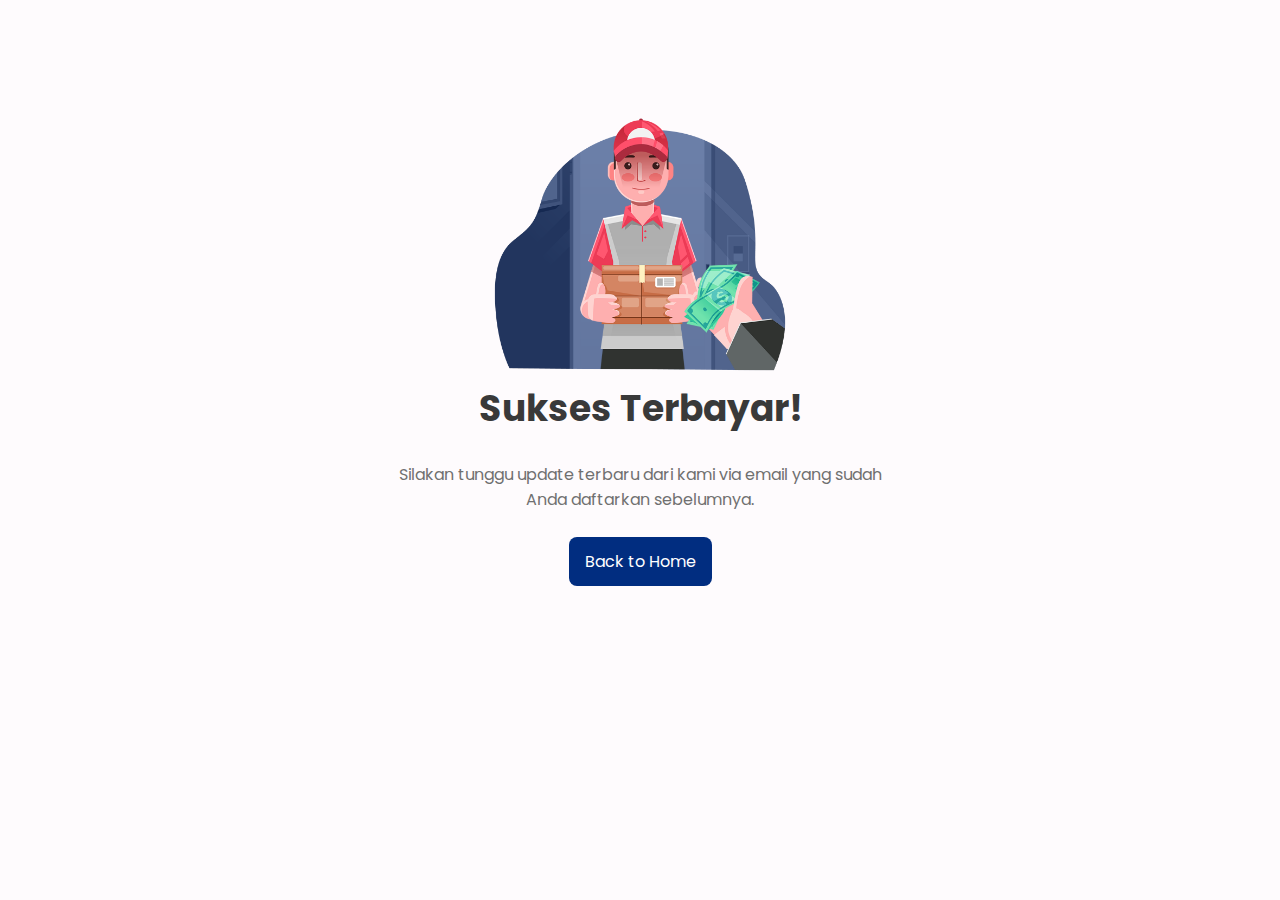
<file: success.html>
<!DOCTYPE html>
<html lang="en">
    <head>
        <meta charset="UTF-8">
        <meta name="viewport" content="width=device-width, initial-scale=1.0">

        <!--========== BOX ICONS ==========-->
        <link href='https://cdn.jsdelivr.net/npm/boxicons@2.0.5/css/boxicons.min.css' rel='stylesheet'>

        <!--========== CSS ==========-->
        <link rel="stylesheet" href="assets/css/styles.css">
        
        <!--========== CSS SLICK ==========-->
        <link rel="stylesheet" type="text/css" href="assets/css/slick.css"/>
        <link rel="stylesheet" type="text/css" href="assets/css/slick-theme.css"/>
        
        <title>Responsive website sneakers</title>
    </head>
    <body onload="myFunction()" style="margin:0;">
        <!--========== PAGE LOADER ==========-->
        <div id="loader"></div>
        
        <!--========== SUCCESS ==========-->
        <div style="display:none;" id="myDiv" class="animate-bottom">
            <img src="assets/img/success-buy.png" alt="" width="320">
            <h2 class="section-title">Sukses Terbayar!</h2>
            <p class="about__description">Silakan tunggu update terbaru dari kami via email yang sudah <br>Anda daftarkan sebelumnya.</p>
                
            <div class="backhome__button">
                <a href="index.html" class="button">Back to Home</a>
            </div>
        </div>

        
        
        <!--========== MAIN JS ==========-->
        <script src="assets/js/main.js"></script>
     
    </body>
</html>
</file>
<file: assets/css/styles.css>
/*===== GOOGLE FONTS =====*/
@import url("https://fonts.googleapis.com/css2?family=Poppins:wght@400;500;600&display=swap");

/*===== VARIABLES CSS =====*/
:root {
  --header-height: 3rem;

  /*========== Colors ==========*/
  --first-color: #012d80;
  --first-color-alt: #021a47;
  --title-color: #393939;
  --text-color: #707070;
  --text-color-light: #A6A6A6;
  --body-color: #fefbfd;
  --container-color: #FFFFFF;

  /*========== Font and typography ==========*/
  --body-font: 'Poppins', sans-serif;
  --biggest-font-size: 2.25rem;
  --h1-font-size: 1.5rem;
  --h2-font-size: 1.25rem;
  --h3-font-size: 1rem;
  --normal-font-size: .938rem;
  --small-font-size: .813rem;
  --smaller-font-size: .75rem;
  --smallest-font-size: .57rem;

  /*========== Font weight ==========*/
  --font-medium: 500;
  --font-semi-bold: 600;

  /*========== Margenes ==========*/
  --mb-1: .5rem;
  --mb-2: 1rem;
  --mb-3: 1.5rem;
  --mb-4: 2rem;
  --mb-5: 2.5rem;
  --mb-6: 3rem;

  /*========== z index ==========*/
  --z-tooltip: 10;
  --z-fixed: 100;
}

@media screen and (min-width: 768px){
  :root{
    --biggest-font-size: 4rem;
    --h1-font-size: 2.25rem;
    --h2-font-size: 1.5rem;
    --h3-font-size: 1.25rem;
    --normal-font-size: 1rem;
    --small-font-size: .875rem;
    --smaller-font-size: .813rem;
  }
}

/*========== BASE ==========*/
*,::before,::after{
  box-sizing: border-box;
}

html{
  scroll-behavior: smooth;
}

/*========== Variables Dark theme ==========*/
body.dark-theme{
  --title-color: #F1F3F2;
  --text-color: #C7D1CC;
  --body-color: #0f0e20;
  --container-color: #21233b;
}

/*========== Button Dark/Light ==========*/
.change-theme{
  position: absolute;
  right: 1.5rem;
  top: 2.2rem;
  display: flex;
  color: var(--text-color);
  font-size: 1.6rem;
  cursor: pointer;
}

body{
  margin: var(--header-height) 0 0 0;
  font-family: var(--body-font);
  font-size: var(--normal-font-size);
  background-color: var(--body-color);
  color: var(--text-color);
  line-height: 1.6;
}

h1,h2,h3,p,ul{
  margin: 0;
}

ul{
  padding: 0;
  list-style: none;
}

a{
  text-decoration: none;
}

img{
  max-width: 100%;
  height: auto;
}


/*========== CLASS CSS ==========*/
.section{
  padding: 4rem 0 2rem;
}

.section-title, .section-subtitle{
  text-align: center;
}

.section-title{
  font-size: var(--h1-font-size);
  color: var(--title-color);
  margin-bottom: var(--mb-3);
}

.section-subtitle{
  display: block;
  color: var(--first-color);
  font-weight: var(--font-medium);
  margin-bottom: var(--mb-1);
}

/*========== LAYOUT ==========*/
.bd-container{
  max-width: 960px;
  width: calc(100% - 2rem);
  margin-left: var(--mb-2);
  margin-right: var(--mb-2);
}

.bd-container-small{
  max-width: 960px;
  width: calc(100% - 2rem);
  margin-left: var(--mb-2);
  margin-right: var(--mb-2);
}

.bd-grid{
  display: grid;
  gap: 1.5rem;
}


.l-header{
  width: 100%;
  position: fixed;
  top: 0;
  left: 0;
  z-index: var(--z-fixed);
  background-color: var(--body-color);
}

/*========== NAV ==========*/
.nav{
  max-width: 1024px;
  height: var(--header-height);
  display: flex;
  justify-content: space-between;
  align-items: center;
}

@media screen and (max-width: 768px){
  .nav__menu{
    position: fixed;
    top: -100%;
    left: 0;
    width: 100%;
    padding: 1.5rem 0 1rem;
    text-align: center;
    background-color: var(--body-color);
    transition: .4s;
    box-shadow: 0 4px 4px rgba(0,0,0,.1);
    border-radius: 0 0 1rem 1rem;
    z-index: var(--z-fixed);
  }
}

.nav__item{
  margin-bottom: var(--mb-2);
}

.nav__link, .nav__logo, .nav__toggle, .nav__icon, .nav__icon{
  color: var(--text-color);
  font-weight: var(--font-medium);
}

.nav__logo:hover{
  color: var(--first-color);
}

.nav__link{
  transition: .3s;
}

.nav__link:hover{
  color: var(--first-color);
}

.nav__toggle, .nav__icon{
  font-size: 1.3rem;
  cursor: pointer;
}

.nav__icon{
  font-size: 1.3rem;
  cursor: pointer;
}

/* Show menu */
.show-menu{
  top: var(--header-height);
}

/* Active menu */
.active-link{
  color: var(--first-color);
}

/* Change background header */
.scroll-header{
  box-shadow: 0 2px 4px rgba(0,0,0,.1);
}


/* Scroll top */
.scrolltop{
  position: fixed;
  right: 1rem;
  bottom: -20%;
  display: flex;
  justify-content: center;
  align-items: center;
  padding: .3rem;
  background: var(--first-color);
  border-radius: .4rem;
  z-index: var(--z-tooltip);
  transition: .4s;
  visibility: hidden;
}

.scrolltop:hover{
  background-color: #1f2e4d;
}

.scrolltop__icon{
  font-size: 1.8rem;
  color: var(--body-color);
}


/* Show scrolltop */
.show-scroll{
  visibility: visible;
  bottom: 1.5rem;
}

/*========== HOME ==========*/
.home__container{
  height: calc(100vh - var(--header-height));
  align-content: center;
}

.home__title{
  font-size: var(--biggest-font-size);
  color: var(--first-color);
  margin-bottom: var(--mb-1);
}

.home__subtitle{
  font-size: var(--h2-font-size);
  color: var(--title-color);
  margin-bottom: var(--mb-4);
}

.home__img{
  width: 300px;
  justify-self: center;
}

/*========== BUTTONS ==========*/
.button{
  display: inline-block;
  background-color: var(--first-color);
  color: #FFF;
  padding: .75rem 1rem;
  border-radius: .5rem;
  transition: .3s;
}

.button:hover{
  background-color: var(--first-color-alt);
}

/*========== SLIDESHOW ==========*/
* {box-sizing:border-box}

/* Slideshow container */
.slideshow-container {
  max-width: 1000px;
  height: auto;
  position: relative;
  margin: auto;
}

/* Hide the images by default */
.mySlides {
  display: none;
}

/* Next & previous buttons */
.prev, .next {
  cursor: pointer;
  position: absolute;
  top: 75%;
  width: auto;
  margin-top: -22px;
  padding: 16px;
  color: var(--first-color);
  font-weight: bold;
  font-size: 13px;
  transition: 0.6s ease;
  border-radius: 0 3px 3px 0;
  user-select: none;
}

/* Position the "next button" to the right */
.next {
  right: 0;
  border-radius: 3px 0 0 3px;
}

/* On hover, add a black background color with a little bit see-through */
.prev:hover, .next:hover {
  background-color:var(--first-color);
  color: white;
}

/* Number text (1/3 etc) */
.numbertext {
  color: #f2f2f2;
  font-size: 12px;
  padding: 8px 12px;
  position: absolute;
  top: 0;
}

/* The dots/bullets/indicators */


.dots {
  cursor: pointer;
  height: 8px;
  width: 8px;
  margin: 0 2px;
  background-color: #bbb;
  border-radius: 50%;
  display: inline-block;
  transition: background-color 0.6s ease;
}

.active, .dots:hover {
  background-color: #717171;
}

/* Fading animation */
.fade {
  -webkit-animation-name: fade;
  -webkit-animation-duration: 1.5s;
  animation-name: fade;
  animation-duration: 1.5s;
}

@-webkit-keyframes fade {
  from {opacity: .4}
  to {opacity: 1}
}

@keyframes fade {
  from {opacity: .4}
  to {opacity: 1}
}


/*========== ABOUT ==========*/
.about__data{
  text-align: center;
}

.about__description{
  margin-bottom: var(--mb-3);
}

.about__img{
  width: 280px;
  border-radius: .5rem;
  justify-self: center;
}

/*========== DETAIL ==========*/
.detail__data{
  text-align: initial;
}

.detail__description{
  margin-bottom: var(--mb-3); 
}

.detail__description b{
  font-weight: var(--font-semi-bold);
}

.detail__img{
 min-width: 7rem;
}

.product-pic-zoom {
  margin-bottom: 10px;
  position: relative;
  z-index: 1;
}

.product-pic-zoom img {
  width: auto;
  border-radius: .5rem;
  justify-self: center;
}

.product-thumbs{
  margin-left: 1.5rem;
  margin-right: 1.5rem;
}

.product-thumbs .pt {
  cursor: pointer;
  position: relative;
  border-radius: .2rem;
}

.product-thumbs .pt img {
  border-radius: .2rem;
}

.product-thumbs .pt.active:after {
  position: absolute;
  content: "";
  width: 100%;
  height: 100%;
  left: 0;
  top: 0;
  border: 1px solid var(--text-color);
  z-index: 1;
  border-radius: .2rem;
}

.price_detail b {
  font-size: var(--h3-font-size);
  color: var(--title-color);
  margin-bottom: var(--mb-3);
}


/*========== SERVICES ==========*/
.services__container{
  row-gap: 2.5rem;
  grid-template-columns: repeat(auto-fit, minmax(220px, 1fr));
}

.services__content{
  text-align: center;
}

.services__img{
  width: 170px;
  border-radius: .4rem;
  margin-bottom: var(--mb-2);
}

.services__title{
  font-size: var(--h3-font-size);
  color: var(--title-color);
  margin-bottom: var(--mb-1);
}

.services__description{
  padding: 0 1.5rem;
}

/*========== PRODUCTS ==========*/
.products__container{
  grid-template-columns: repeat(2, 1fr);
  justify-content: center;
  
}

.products__content{
  position: relative;
  display: flex;
  flex-direction: column;
  background-color: var(--container-color);
  border-radius: .5rem;
  box-shadow: 0 2px 4px rgba(3, 31, 74, 0.15);

  padding: .75rem .75rem 3rem .75rem; 

}

.products__content:hover{
  
  background-color: rgba(201, 196, 196, 0.3);
  transition: .3s;
  
}

.products__img{
  width: 200px;
  display: block;
  margin-left: auto;
  margin-right: auto;
  margin-bottom: var(--mb-2);
  filter: drop-shadow(0 5px 2px rgba(80, 79, 79, 0.2));
}

.products__name, .products__preci{
  font-weight: var(--font-semi-bold);
  color: var(--title-color);
}

.products__name{
  font-size: var(--normal-font-size);
}

.products__detail, .products__preci{
  font-size: var(--small-font-size);
}
.products__preci{
  margin-bottom: var(--mb-4);
}

.products__detail{
  margin-bottom: var(--mb-1);
}

.products__button{
  position: absolute;
  bottom: 0;
  right: 0;
  display: flex;
  padding: .625rem .813rem;
  border-radius: .5rem 0 .5rem 0;
}

.products__button_detail{
  font-size: var(--smallest-font-size);
  position: absolute;
  bottom: 0;
  left: 0;
  display: flex;  
  padding: .625rem .813rem;
  border-radius: 0 .5rem 0 .5rem;
}


/*========== SLICK ==========*/
.slick_two
{
  width: 90%;
  margin: auto;
}

/*========== SIZE CHART ==========*/
.size__data{
  text-align: center;
}

.size__description{
  margin-bottom: var(--mb-5);
}

.size__img{
  width: 230px;
  justify-self: center;
}

/*========== CONTACT ==========*/
.contact__container{
  text-align: center;
}

.contact__description{
  margin-bottom: var(--mb-3);
}

/*========== FOOTER ==========*/
.footer__container{
  grid-template-columns: repeat(auto-fit, minmax(220px, 1fr));
  row-gap: 2rem;
}

.footer__logo{
  font-size: var(--h3-font-size);
  color: var(--first-color);
  font-weight: var(--font-semi-bold);
}

.footer__description{
  display: block;
  font-size: var(--small-font-size);
  margin: .25rem 0 var(--mb-3);
}

.footer__social{
  font-size: 1.5rem;
  color: var(--title-color);
  margin-right: var(--mb-2);
}

.footer__title{
  font-size: var(--h2-font-size);
  color: var(--title-color);
  margin-bottom: var(--mb-2);
}

.footer__link{
  display: inline-block;
  color: var(--text-color);
  margin-bottom: var(--mb-1);
}

.footer__link:hover{
  color: var(--first-color);
}

.footer__copy{
  text-align: center;
  font-size: var(--small-font-size);
  color: var(--text-color-light);
  margin-top: 3.5rem;
}

/*========== NAV SHOP ==========*/
/* The container <div> - needed to position the dropdown content */
.nav__shop {
  position: relative;
  display: inline-block;
}

/* Untuk lingkaran diatas icon */
.nav__shop a span {
  position: absolute;
  right: -8px;
  top: -1px;
  height: 17px;
  width: 17px;
  background: var(--first-color);
  color: var(--body-color);
  border-radius: 50%;
  font-size: 8px;
  font-weight: 700;
  text-align: center;
  line-height: 13px;
  border: 2px solid var(--body-color);
}

.nav__icon:hover{
  color: var(--first-color);
}

/* Dropdown Content (Hidden by Default) */
.nav__shop-content {
  display: none;
  position: absolute;
  right: 0;
  min-width: 100px;
  background: var(--container-color);
  box-shadow: 1px 2px 3px 0px rgba(0,0,0,0.10);
  border-radius: 6px;
  z-index: var(--z-fixed);
  float:right;
  padding: 20px;
}

.title_shop {
  border-bottom: 1px solid rgba(201, 196, 196, 0.3);
  padding-bottom: 35px;
}

.title_shop span {
  float: left;
  color: var(--text-color);
  font-size: var(--smallest-font-size); /* ======= */
  font-weight: var(--font-medium);
}
 
.item {
  padding: 15px 0 15px 0;
  display: flex;
  border-bottom:  1px solid rgba(201, 196, 196, 0.3);
}

.image_cart {
  width: 50px;
  height: 50px;
  border-radius: 6px;

  position: relative;
  padding: 4% .4% 4% .4%;
  background-color: rgba(201, 196, 196, 0.3);
  border-radius: .2rem;
  overflow: hidden;
  display: flex;
  justify-content: center;
}

.image_c {
  width: 40px;

}

.description {
  padding-top: 10px;
  margin-left: 20px;
  margin-right: 20px;
  width: 56px;
}
 
.description span {
  display: block;
  font-size: var(--smallest-font-size);
  color: var(--title-color);
  font-weight: var(--font-semi-bold);
}
 
.description span:first-child {
  margin-bottom: 5px;
}
.description span:last-child {
  font-weight: var(--font-medium);
  margin-top: 0.3px;
  color: var(--text-color);
}

.total-price {
  width: 110px;
  padding: 15px;
  text-align: center;
  font-size: var(--smallest-font-size);
  color: var(--title-color);
  font-weight: var(--font-semi-bold);
}

.delete-item {
  padding: 15px 0 15px 15px;
  vertical-align: baseline;
  text-align: center;
  font-size: var(--font-medium);
  color: var(--title-color);
  border-radius: .2rem;
}

.delete-item:hover {
  color: var(--first-color);
}

.total-all {
  padding: 15px 44px 35px 0;
}

.total-all span:first-child {
  float: left;
  color: var(--text-color);
  font-size: var(--smallest-font-size);
  font-weight: var(--font-medium);
}

.total-all span:last-child {
  float: right;
  font-size: var(--smallest-font-size);
  color: var(--title-color);
  font-weight: var(--font-semi-bold);
  padding-right: 12%;
}

.button-top{
  color: var(--text-color);
  display: inline-block;
  background-color: rgba(201, 196, 196, 0.3);
  padding: .75rem 1rem;
  border-radius: .2rem;
  transition: .3s;
}

.button-top:hover{
  color: var(--body-color);
  background-color: var(--text-color-light);
}

.button-top2{
  color: #FFF;
  display: inline-block;
  background-color: var(--first-color);
  padding: .75rem 1rem;
  border-radius: .2rem;
  transition: .3s;
}

.button-top2:hover{
  background-color: var(--first-color-alt);
}

.btn-viewcard{
  text-align: center;
  font-size: var(--smallest-font-size);
}

.btn-checkout{
  padding-top: .5rem;
  text-align: center;
  font-size: var(--smallest-font-size);
}

/* Links inside the dropdown */
.nav__shop-content a {
  padding: 12px 16px;
  text-decoration: none;
  display: block;
}

/* Show the dropdown menu on hover */
.nav__shop:hover .nav__shop-content {display: block;}



/*--========== Breadcrumb Pagination ==========--*/
.breadcrumb-pagination{
  border-bottom:  1px solid rgba(201, 196, 196, 0.3);
}

.breadcrumb {
  padding: 5px 5px;
  list-style: none;  
}
.breadcrumb li {
  display: inline;
  font-size: var(--small-font-size);
}
.breadcrumb li+li:before {
  padding: 8px;
  color: var(--text-color);
  content: "/\00a0";
}
.breadcrumb li a {
  color: var(--first-color);
  text-decoration: none;
}
.breadcrumb li a:hover {
  color: var(--first-color-alt);
}

/*========== SIZE-DETAIL ==========*/
.size_detail-container{
  padding: 10px 0;
  margin-bottom: 10px;
}

.sizes_detail{
  padding: 8px 0;
  display: flex;
  align-items: center;
  flex-wrap: wrap; /*Agar bisa turun ke bawah*/
}

.size_detail{
  width: 40px;
  height: 40px;
  border-radius: 6px;
  background-color: var(--container-color);
  box-shadow: 0 2px 4px rgba(3, 31, 74, 0.15);
  margin-right: 5px;
  margin-bottom: 5px;
  text-align: center;
  line-height: 40px;
  font-size: var(--smaller-font-size);
  cursor: pointer;
  transition: .3s;
  float: left; 
}

.size_detail:hover{
  background-color: rgba(201, 196, 196, 0.3);
  transition: .3s;
}

.size_detail.active{
  background-color: var(--first-color);
  color: #fff;
  transition: .5s;
}


/*========== SHOPPING CART ==========*/

.cart-table {
  margin-bottom: 40px;
}

.cart-table table {
  width: 100%;
  border: 1px solid rgba(201, 196, 196, 0.3);
  background: var(--container-color);
  border-radius: 0.4rem;
}

.cart-table table tr th {
  font-size: var(--smaller-font-size);
  color: var(--text-color);
  font-weight: var(--font-semi-bold);
  border-bottom: 1px solid rgba(201, 196, 196, 0.3);
  text-align: center;
  padding: 18px 0 19px;
}

.cart-table table tr th.p-name {
  text-align: left;
}

.cart-table table tr td {
  text-align: center;
  padding-top: 15px;
  padding-bottom: 15px;
}

.cart-table table tr td.cart-pic {
  width: 25%;
  padding-left: 25px;
  padding-right: 20px;
}

.cart-table table tr td.cart-title {
  text-align: left;
}

.cart-table table tr td.cart-title {
  color: var(--text-color);
  font-size: var(--smaller-font-size);
}

.cart-table table tr td.p-price{
  width: 20%;
}

.cart-table table tr td.p-size {
  width: 15%;
}


.cart-table table tr td.delete-item-sc a{
  font-size: var(--font-medium);
  color: var(--title-color);
}

.cart-table table tr td.delete-item-sc a:hover {
  color: var(--first-color);
}

.cart-table table tr td.p-price, .cart-table table tr td.p-size{
  color: var(--text-color);
  font-size: var(--smaller-font-size);
}




/*========== CHECKOUT ==========*/

.proceed-checkout ul {
  border: 1px solid rgba(201, 196, 196, 0.3);
  background: var(--container-color);
  padding-left: 25px;
  padding-right: 25px;
  padding-top: 10px;
  padding-bottom: 22px;
  border-radius: 0.4rem 0.4rem 0 0;
}

.proceed-checkout ul li {
  list-style: none;
  font-size: var(--smaller-font-size);
  color: var(--text-color);
  text-transform: uppercase;
  overflow: hidden;
  
}

.proceed-checkout ul li.subtotal {
  text-transform: capitalize;
  border-bottom: 1px solid rgba(201, 196, 196, 0.3);
  padding-top: 14px;
  padding-bottom: 14px;
}

.proceed-checkout ul li.subtotal-btm {
  text-transform: capitalize;
  padding-top: 14px;
}

.proceed-checkout ul li.subtotal span, .proceed-checkout ul li.subtotal-btm span {
  font-weight: var(--font-semi-bold);
}

.proceed-checkout ul li span {
  float: right;
}

.proceed-checkout .proceed-btn {
  font-size: var(--smaller-font-size);
  color: #FFF;
  background: var(--first-color);
  text-transform: uppercase;
  padding: 15px 25px 14px 25px;
  display: block;
  text-align: center;
  border: 1px solid rgba(201, 196, 196, 0.3);
  border-radius: 0 0 0.4rem 0.4rem;
}

.proceed-checkout .proceed-btn:hover {
  background: var(--first-color-alt);
}


/*========== INPUT BIODATA ==========*/

input, select, textarea {
  width: 100%;
  padding: 12px 20px;
  margin: 8px 0;
  display: inline-block;
  border: 1px solid #ccc;
  border-radius: 4px;
  box-sizing: border-box;
}

.form-group{
  padding-top: var(--mb-1);
  font-size: var(--small-font-size);
}

.mb-4{
  font-size: var(--h3-font-size);
  color: var(--title-color);
  margin-bottom: var(--mb-1);
}







/* Center the loader */
#loader {
  position: absolute;
  left: 50%;
  top: 50%;
  z-index: 1;
  width: 70px;
  height: 70px;
  margin: -76px 0 0 -76px;
  border: 8px solid #f3f3f3;
  border-radius: 50%;
  border-top: 8px solid var(--first-color);
  -webkit-animation: spin 2s linear infinite;
  animation: spin 2s linear infinite;
}

@-webkit-keyframes spin {
  0% { -webkit-transform: rotate(0deg); }
  100% { -webkit-transform: rotate(360deg); }
}

@keyframes spin {
  0% { transform: rotate(0deg); }
  100% { transform: rotate(360deg); }
}

/* Add animation to "page content" */
.animate-bottom {
  position: relative;
  -webkit-animation-name: animatebottom;
  -webkit-animation-duration: 1s;
  animation-name: animatebottom;
  animation-duration: 1s;
  padding-top: 7rem;
}

@-webkit-keyframes animatebottom {
  from { bottom:-100px; opacity:0 } 
  to { bottom:0px; opacity:1 }
}

@keyframes animatebottom { 
  from{ bottom:-100px; opacity:0 } 
  to{ bottom:0; opacity:1 }
}

#myDiv {
  display: none;
  text-align: center;
}



/*========== MEDIA QUERIES ==========*/
@media screen and (min-width: 576px){
  .home__container,
  .about__container,
  .size__container{
    grid-template-columns: repeat(2,1fr);
    align-items: center;
  }

  .cart-table table {
    min-width: 545px;
  }

  .detail__container{
    grid-template-columns: repeat(2,1fr);
    align-items: flex-start;
  }

  .prev, .next {
    top: 50%;
  }

  .home {
    margin-left: var(--mb-4);
    margin-right: var(--mb-4);
  }

  .about__data, .about__initial,
  .detail__data, .detail__initial,
  .size__data, .size__initial,
  .contact__container, .contact__initial{
    text-align: initial;
  }

   .about__img, .detail__img, .size__img{
    width: 380px;
    order: -1;
  }

  .contact__container{
    grid-template-columns: 1.75fr 1fr;
    align-items: center;
  }

  .contact__button{
    justify-self: center;
  }

  .backhome__button{
    justify-self: center;
  }

  .title_shop span {
    font-size: var(--smaller-font-size);
  }

  .total-price {
    width: 110px;
    font-size: var(--smaller-font-size);
  }

  .description span {
    font-size: var(--smaller-font-size);
  }

  .description span:last-child {
    font-size: var(--smallest-font-size);
  }

  .description {
    width: 100px;
  }

  .total-all {
    padding-right: 30px;
  }

  .total-all span:first-child {
    font-size: var(--smaller-font-size);
  }
  
  .total-all span:last-child {
    font-size: var(--smaller-font-size);
  }
    
  .btn-viewcard{
    font-size: var(--smaller-font-size);
  }
  
  .btn-checkout{
    font-size: var(--smaller-font-size);
  }
}

@media screen and (min-width: 768px){
  .cart__container{
    grid-template-columns: repeat(2,1fr);
    align-items: flex-start;
  }

  body{
    margin: 0;
  }

  .section{
    padding-top: 8rem;
  }

  .nav{
    height: calc(var(--header-height) + 1.5rem);
  }

  .nav__list{
    display: flex;
  }

  .nav__item{
    margin-left: var(--mb-5);
    margin-bottom: 0;
  }

  .nav__toggle{
    display: none;
  }

  .change-theme{
    position: initial;
    margin-left: var(--mb-2);
  }

  .home__container{
    height: 100vh;
    justify-items: center;
  }

  .services__container,
  .products__container{
    margin-top: var(--mb-6);
  }
}

@media screen and (min-width: 960px){


  .bd-container{
    margin-left: auto;
    margin-right: auto;
  }

  .home__img{
    width: 500px;
  }

  .about__container,
  .app__container{
    column-gap: 7rem;
  }

  .detail__container, 
  .cart__container{
    column-gap: 2rem;
  }

  .product-thumbs{
    margin-left: 0;
    margin-right: 0;
  }
}


/* For tall screens on mobiles y desktop*/
@media screen and (min-height: 721px) {
  .home__container {
      height: 640px;
  }
}
</file>
